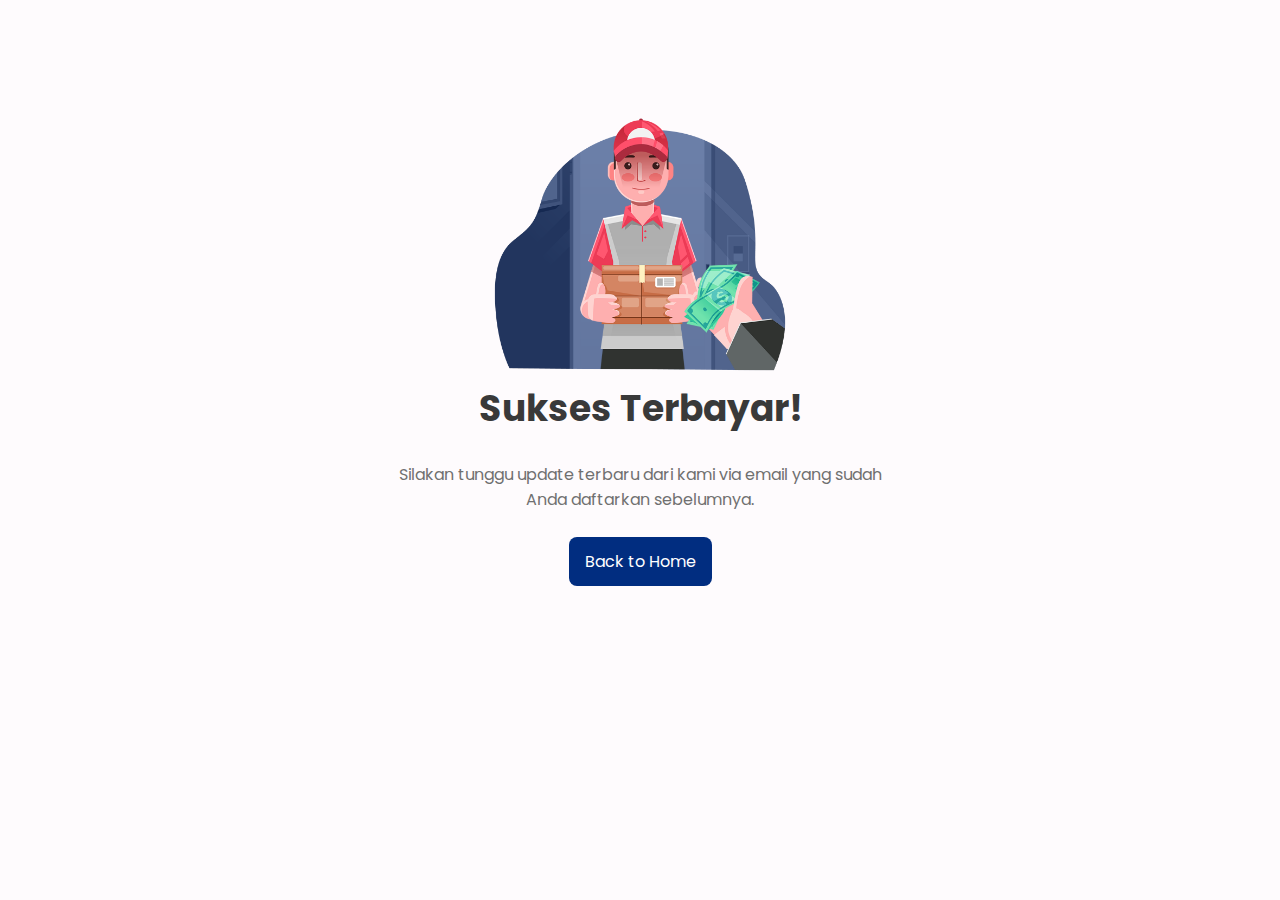
<file: success.html>
<!DOCTYPE html>
<html lang="en">
    <head>
        <meta charset="UTF-8">
        <meta name="viewport" content="width=device-width, initial-scale=1.0">

        <!--========== BOX ICONS ==========-->
        <link href='https://cdn.jsdelivr.net/npm/boxicons@2.0.5/css/boxicons.min.css' rel='stylesheet'>

        <!--========== CSS ==========-->
        <link rel="stylesheet" href="assets/css/styles.css">
        
        <!--========== CSS SLICK ==========-->
        <link rel="stylesheet" type="text/css" href="assets/css/slick.css"/>
        <link rel="stylesheet" type="text/css" href="assets/css/slick-theme.css"/>
        
        <title>Responsive website sneakers</title>
    </head>
    <body onload="myFunction()" style="margin:0;">
        <!--========== PAGE LOADER ==========-->
        <div id="loader"></div>
        
        <!--========== SUCCESS ==========-->
        <div style="display:none;" id="myDiv" class="animate-bottom">
            <img src="assets/img/success-buy.png" alt="" width="320">
            <h2 class="section-title">Sukses Terbayar!</h2>
            <p class="about__description">Silakan tunggu update terbaru dari kami via email yang sudah <br>Anda daftarkan sebelumnya.</p>
                
            <div class="backhome__button">
                <a href="index.html" class="button">Back to Home</a>
            </div>
        </div>

        
        
        <!--========== MAIN JS ==========-->
        <script src="assets/js/main.js"></script>
     
    </body>
</html>
</file>
<file: assets/css/styles.css>
/*===== GOOGLE FONTS =====*/
@import url("https://fonts.googleapis.com/css2?family=Poppins:wght@400;500;600&display=swap");

/*===== VARIABLES CSS =====*/
:root {
  --header-height: 3rem;

  /*========== Colors ==========*/
  --first-color: #012d80;
  --first-color-alt: #021a47;
  --title-color: #393939;
  --text-color: #707070;
  --text-color-light: #A6A6A6;
  --body-color: #fefbfd;
  --container-color: #FFFFFF;

  /*========== Font and typography ==========*/
  --body-font: 'Poppins', sans-serif;
  --biggest-font-size: 2.25rem;
  --h1-font-size: 1.5rem;
  --h2-font-size: 1.25rem;
  --h3-font-size: 1rem;
  --normal-font-size: .938rem;
  --small-font-size: .813rem;
  --smaller-font-size: .75rem;
  --smallest-font-size: .57rem;

  /*========== Font weight ==========*/
  --font-medium: 500;
  --font-semi-bold: 600;

  /*========== Margenes ==========*/
  --mb-1: .5rem;
  --mb-2: 1rem;
  --mb-3: 1.5rem;
  --mb-4: 2rem;
  --mb-5: 2.5rem;
  --mb-6: 3rem;

  /*========== z index ==========*/
  --z-tooltip: 10;
  --z-fixed: 100;
}

@media screen and (min-width: 768px){
  :root{
    --biggest-font-size: 4rem;
    --h1-font-size: 2.25rem;
    --h2-font-size: 1.5rem;
    --h3-font-size: 1.25rem;
    --normal-font-size: 1rem;
    --small-font-size: .875rem;
    --smaller-font-size: .813rem;
  }
}

/*========== BASE ==========*/
*,::before,::after{
  box-sizing: border-box;
}

html{
  scroll-behavior: smooth;
}

/*========== Variables Dark theme ==========*/
body.dark-theme{
  --title-color: #F1F3F2;
  --text-color: #C7D1CC;
  --body-color: #0f0e20;
  --container-color: #21233b;
}

/*========== Button Dark/Light ==========*/
.change-theme{
  position: absolute;
  right: 1.5rem;
  top: 2.2rem;
  display: flex;
  color: var(--text-color);
  font-size: 1.6rem;
  cursor: pointer;
}

body{
  margin: var(--header-height) 0 0 0;
  font-family: var(--body-font);
  font-size: var(--normal-font-size);
  background-color: var(--body-color);
  color: var(--text-color);
  line-height: 1.6;
}

h1,h2,h3,p,ul{
  margin: 0;
}

ul{
  padding: 0;
  list-style: none;
}

a{
  text-decoration: none;
}

img{
  max-width: 100%;
  height: auto;
}


/*========== CLASS CSS ==========*/
.section{
  padding: 4rem 0 2rem;
}

.section-title, .section-subtitle{
  text-align: center;
}

.section-title{
  font-size: var(--h1-font-size);
  color: var(--title-color);
  margin-bottom: var(--mb-3);
}

.section-subtitle{
  display: block;
  color: var(--first-color);
  font-weight: var(--font-medium);
  margin-bottom: var(--mb-1);
}

/*========== LAYOUT ==========*/
.bd-container{
  max-width: 960px;
  width: calc(100% - 2rem);
  margin-left: var(--mb-2);
  margin-right: var(--mb-2);
}

.bd-container-small{
  max-width: 960px;
  width: calc(100% - 2rem);
  margin-left: var(--mb-2);
  margin-right: var(--mb-2);
}

.bd-grid{
  display: grid;
  gap: 1.5rem;
}


.l-header{
  width: 100%;
  position: fixed;
  top: 0;
  left: 0;
  z-index: var(--z-fixed);
  background-color: var(--body-color);
}

/*========== NAV ==========*/
.nav{
  max-width: 1024px;
  height: var(--header-height);
  display: flex;
  justify-content: space-between;
  align-items: center;
}

@media screen and (max-width: 768px){
  .nav__menu{
    position: fixed;
    top: -100%;
    left: 0;
    width: 100%;
    padding: 1.5rem 0 1rem;
    text-align: center;
    background-color: var(--body-color);
    transition: .4s;
    box-shadow: 0 4px 4px rgba(0,0,0,.1);
    border-radius: 0 0 1rem 1rem;
    z-index: var(--z-fixed);
  }
}

.nav__item{
  margin-bottom: var(--mb-2);
}

.nav__link, .nav__logo, .nav__toggle, .nav__icon, .nav__icon{
  color: var(--text-color);
  font-weight: var(--font-medium);
}

.nav__logo:hover{
  color: var(--first-color);
}

.nav__link{
  transition: .3s;
}

.nav__link:hover{
  color: var(--first-color);
}

.nav__toggle, .nav__icon{
  font-size: 1.3rem;
  cursor: pointer;
}

.nav__icon{
  font-size: 1.3rem;
  cursor: pointer;
}

/* Show menu */
.show-menu{
  top: var(--header-height);
}

/* Active menu */
.active-link{
  color: var(--first-color);
}

/* Change background header */
.scroll-header{
  box-shadow: 0 2px 4px rgba(0,0,0,.1);
}


/* Scroll top */
.scrolltop{
  position: fixed;
  right: 1rem;
  bottom: -20%;
  display: flex;
  justify-content: center;
  align-items: center;
  padding: .3rem;
  background: var(--first-color);
  border-radius: .4rem;
  z-index: var(--z-tooltip);
  transition: .4s;
  visibility: hidden;
}

.scrolltop:hover{
  background-color: #1f2e4d;
}

.scrolltop__icon{
  font-size: 1.8rem;
  color: var(--body-color);
}


/* Show scrolltop */
.show-scroll{
  visibility: visible;
  bottom: 1.5rem;
}

/*========== HOME ==========*/
.home__container{
  height: calc(100vh - var(--header-height));
  align-content: center;
}

.home__title{
  font-size: var(--biggest-font-size);
  color: var(--first-color);
  margin-bottom: var(--mb-1);
}

.home__subtitle{
  font-size: var(--h2-font-size);
  color: var(--title-color);
  margin-bottom: var(--mb-4);
}

.home__img{
  width: 300px;
  justify-self: center;
}

/*========== BUTTONS ==========*/
.button{
  display: inline-block;
  background-color: var(--first-color);
  color: #FFF;
  padding: .75rem 1rem;
  border-radius: .5rem;
  transition: .3s;
}

.button:hover{
  background-color: var(--first-color-alt);
}

/*========== SLIDESHOW ==========*/
* {box-sizing:border-box}

/* Slideshow container */
.slideshow-container {
  max-width: 1000px;
  height: auto;
  position: relative;
  margin: auto;
}

/* Hide the images by default */
.mySlides {
  display: none;
}

/* Next & previous buttons */
.prev, .next {
  cursor: pointer;
  position: absolute;
  top: 75%;
  width: auto;
  margin-top: -22px;
  padding: 16px;
  color: var(--first-color);
  font-weight: bold;
  font-size: 13px;
  transition: 0.6s ease;
  border-radius: 0 3px 3px 0;
  user-select: none;
}

/* Position the "next button" to the right */
.next {
  right: 0;
  border-radius: 3px 0 0 3px;
}

/* On hover, add a black background color with a little bit see-through */
.prev:hover, .next:hover {
  background-color:var(--first-color);
  color: white;
}

/* Number text (1/3 etc) */
.numbertext {
  color: #f2f2f2;
  font-size: 12px;
  padding: 8px 12px;
  position: absolute;
  top: 0;
}

/* The dots/bullets/indicators */


.dots {
  cursor: pointer;
  height: 8px;
  width: 8px;
  margin: 0 2px;
  background-color: #bbb;
  border-radius: 50%;
  display: inline-block;
  transition: background-color 0.6s ease;
}

.active, .dots:hover {
  background-color: #717171;
}

/* Fading animation */
.fade {
  -webkit-animation-name: fade;
  -webkit-animation-duration: 1.5s;
  animation-name: fade;
  animation-duration: 1.5s;
}

@-webkit-keyframes fade {
  from {opacity: .4}
  to {opacity: 1}
}

@keyframes fade {
  from {opacity: .4}
  to {opacity: 1}
}


/*========== ABOUT ==========*/
.about__data{
  text-align: center;
}

.about__description{
  margin-bottom: var(--mb-3);
}

.about__img{
  width: 280px;
  border-radius: .5rem;
  justify-self: center;
}

/*========== DETAIL ==========*/
.detail__data{
  text-align: initial;
}

.detail__description{
  margin-bottom: var(--mb-3); 
}

.detail__description b{
  font-weight: var(--font-semi-bold);
}

.detail__img{
 min-width: 7rem;
}

.product-pic-zoom {
  margin-bottom: 10px;
  position: relative;
  z-index: 1;
}

.product-pic-zoom img {
  width: auto;
  border-radius: .5rem;
  justify-self: center;
}

.product-thumbs{
  margin-left: 1.5rem;
  margin-right: 1.5rem;
}

.product-thumbs .pt {
  cursor: pointer;
  position: relative;
  border-radius: .2rem;
}

.product-thumbs .pt img {
  border-radius: .2rem;
}

.product-thumbs .pt.active:after {
  position: absolute;
  content: "";
  width: 100%;
  height: 100%;
  left: 0;
  top: 0;
  border: 1px solid var(--text-color);
  z-index: 1;
  border-radius: .2rem;
}

.price_detail b {
  font-size: var(--h3-font-size);
  color: var(--title-color);
  margin-bottom: var(--mb-3);
}


/*========== SERVICES ==========*/
.services__container{
  row-gap: 2.5rem;
  grid-template-columns: repeat(auto-fit, minmax(220px, 1fr));
}

.services__content{
  text-align: center;
}

.services__img{
  width: 170px;
  border-radius: .4rem;
  margin-bottom: var(--mb-2);
}

.services__title{
  font-size: var(--h3-font-size);
  color: var(--title-color);
  margin-bottom: var(--mb-1);
}

.services__description{
  padding: 0 1.5rem;
}

/*========== PRODUCTS ==========*/
.products__container{
  grid-template-columns: repeat(2, 1fr);
  justify-content: center;
  
}

.products__content{
  position: relative;
  display: flex;
  flex-direction: column;
  background-color: var(--container-color);
  border-radius: .5rem;
  box-shadow: 0 2px 4px rgba(3, 31, 74, 0.15);

  padding: .75rem .75rem 3rem .75rem; 

}

.products__content:hover{
  
  background-color: rgba(201, 196, 196, 0.3);
  transition: .3s;
  
}

.products__img{
  width: 200px;
  display: block;
  margin-left: auto;
  margin-right: auto;
  margin-bottom: var(--mb-2);
  filter: drop-shadow(0 5px 2px rgba(80, 79, 79, 0.2));
}

.products__name, .products__preci{
  font-weight: var(--font-semi-bold);
  color: var(--title-color);
}

.products__name{
  font-size: var(--normal-font-size);
}

.products__detail, .products__preci{
  font-size: var(--small-font-size);
}
.products__preci{
  margin-bottom: var(--mb-4);
}

.products__detail{
  margin-bottom: var(--mb-1);
}

.products__button{
  position: absolute;
  bottom: 0;
  right: 0;
  display: flex;
  padding: .625rem .813rem;
  border-radius: .5rem 0 .5rem 0;
}

.products__button_detail{
  font-size: var(--smallest-font-size);
  position: absolute;
  bottom: 0;
  left: 0;
  display: flex;  
  padding: .625rem .813rem;
  border-radius: 0 .5rem 0 .5rem;
}


/*========== SLICK ==========*/
.slick_two
{
  width: 90%;
  margin: auto;
}

/*========== SIZE CHART ==========*/
.size__data{
  text-align: center;
}

.size__description{
  margin-bottom: var(--mb-5);
}

.size__img{
  width: 230px;
  justify-self: center;
}

/*========== CONTACT ==========*/
.contact__container{
  text-align: center;
}

.contact__description{
  margin-bottom: var(--mb-3);
}

/*========== FOOTER ==========*/
.footer__container{
  grid-template-columns: repeat(auto-fit, minmax(220px, 1fr));
  row-gap: 2rem;
}

.footer__logo{
  font-size: var(--h3-font-size);
  color: var(--first-color);
  font-weight: var(--font-semi-bold);
}

.footer__description{
  display: block;
  font-size: var(--small-font-size);
  margin: .25rem 0 var(--mb-3);
}

.footer__social{
  font-size: 1.5rem;
  color: var(--title-color);
  margin-right: var(--mb-2);
}

.footer__title{
  font-size: var(--h2-font-size);
  color: var(--title-color);
  margin-bottom: var(--mb-2);
}

.footer__link{
  display: inline-block;
  color: var(--text-color);
  margin-bottom: var(--mb-1);
}

.footer__link:hover{
  color: var(--first-color);
}

.footer__copy{
  text-align: center;
  font-size: var(--small-font-size);
  color: var(--text-color-light);
  margin-top: 3.5rem;
}

/*========== NAV SHOP ==========*/
/* The container <div> - needed to position the dropdown content */
.nav__shop {
  position: relative;
  display: inline-block;
}

/* Untuk lingkaran diatas icon */
.nav__shop a span {
  position: absolute;
  right: -8px;
  top: -1px;
  height: 17px;
  width: 17px;
  background: var(--first-color);
  color: var(--body-color);
  border-radius: 50%;
  font-size: 8px;
  font-weight: 700;
  text-align: center;
  line-height: 13px;
  border: 2px solid var(--body-color);
}

.nav__icon:hover{
  color: var(--first-color);
}

/* Dropdown Content (Hidden by Default) */
.nav__shop-content {
  display: none;
  position: absolute;
  right: 0;
  min-width: 100px;
  background: var(--container-color);
  box-shadow: 1px 2px 3px 0px rgba(0,0,0,0.10);
  border-radius: 6px;
  z-index: var(--z-fixed);
  float:right;
  padding: 20px;
}

.title_shop {
  border-bottom: 1px solid rgba(201, 196, 196, 0.3);
  padding-bottom: 35px;
}

.title_shop span {
  float: left;
  color: var(--text-color);
  font-size: var(--smallest-font-size); /* ======= */
  font-weight: var(--font-medium);
}
 
.item {
  padding: 15px 0 15px 0;
  display: flex;
  border-bottom:  1px solid rgba(201, 196, 196, 0.3);
}

.image_cart {
  width: 50px;
  height: 50px;
  border-radius: 6px;

  position: relative;
  padding: 4% .4% 4% .4%;
  background-color: rgba(201, 196, 196, 0.3);
  border-radius: .2rem;
  overflow: hidden;
  display: flex;
  justify-content: center;
}

.image_c {
  width: 40px;

}

.description {
  padding-top: 10px;
  margin-left: 20px;
  margin-right: 20px;
  width: 56px;
}
 
.description span {
  display: block;
  font-size: var(--smallest-font-size);
  color: var(--title-color);
  font-weight: var(--font-semi-bold);
}
 
.description span:first-child {
  margin-bottom: 5px;
}
.description span:last-child {
  font-weight: var(--font-medium);
  margin-top: 0.3px;
  color: var(--text-color);
}

.total-price {
  width: 110px;
  padding: 15px;
  text-align: center;
  font-size: var(--smallest-font-size);
  color: var(--title-color);
  font-weight: var(--font-semi-bold);
}

.delete-item {
  padding: 15px 0 15px 15px;
  vertical-align: baseline;
  text-align: center;
  font-size: var(--font-medium);
  color: var(--title-color);
  border-radius: .2rem;
}

.delete-item:hover {
  color: var(--first-color);
}

.total-all {
  padding: 15px 44px 35px 0;
}

.total-all span:first-child {
  float: left;
  color: var(--text-color);
  font-size: var(--smallest-font-size);
  font-weight: var(--font-medium);
}

.total-all span:last-child {
  float: right;
  font-size: var(--smallest-font-size);
  color: var(--title-color);
  font-weight: var(--font-semi-bold);
  padding-right: 12%;
}

.button-top{
  color: var(--text-color);
  display: inline-block;
  background-color: rgba(201, 196, 196, 0.3);
  padding: .75rem 1rem;
  border-radius: .2rem;
  transition: .3s;
}

.button-top:hover{
  color: var(--body-color);
  background-color: var(--text-color-light);
}

.button-top2{
  color: #FFF;
  display: inline-block;
  background-color: var(--first-color);
  padding: .75rem 1rem;
  border-radius: .2rem;
  transition: .3s;
}

.button-top2:hover{
  background-color: var(--first-color-alt);
}

.btn-viewcard{
  text-align: center;
  font-size: var(--smallest-font-size);
}

.btn-checkout{
  padding-top: .5rem;
  text-align: center;
  font-size: var(--smallest-font-size);
}

/* Links inside the dropdown */
.nav__shop-content a {
  padding: 12px 16px;
  text-decoration: none;
  display: block;
}

/* Show the dropdown menu on hover */
.nav__shop:hover .nav__shop-content {display: block;}



/*--========== Breadcrumb Pagination ==========--*/
.breadcrumb-pagination{
  border-bottom:  1px solid rgba(201, 196, 196, 0.3);
}

.breadcrumb {
  padding: 5px 5px;
  list-style: none;  
}
.breadcrumb li {
  display: inline;
  font-size: var(--small-font-size);
}
.breadcrumb li+li:before {
  padding: 8px;
  color: var(--text-color);
  content: "/\00a0";
}
.breadcrumb li a {
  color: var(--first-color);
  text-decoration: none;
}
.breadcrumb li a:hover {
  color: var(--first-color-alt);
}

/*========== SIZE-DETAIL ==========*/
.size_detail-container{
  padding: 10px 0;
  margin-bottom: 10px;
}

.sizes_detail{
  padding: 8px 0;
  display: flex;
  align-items: center;
  flex-wrap: wrap; /*Agar bisa turun ke bawah*/
}

.size_detail{
  width: 40px;
  height: 40px;
  border-radius: 6px;
  background-color: var(--container-color);
  box-shadow: 0 2px 4px rgba(3, 31, 74, 0.15);
  margin-right: 5px;
  margin-bottom: 5px;
  text-align: center;
  line-height: 40px;
  font-size: var(--smaller-font-size);
  cursor: pointer;
  transition: .3s;
  float: left; 
}

.size_detail:hover{
  background-color: rgba(201, 196, 196, 0.3);
  transition: .3s;
}

.size_detail.active{
  background-color: var(--first-color);
  color: #fff;
  transition: .5s;
}


/*========== SHOPPING CART ==========*/

.cart-table {
  margin-bottom: 40px;
}

.cart-table table {
  width: 100%;
  border: 1px solid rgba(201, 196, 196, 0.3);
  background: var(--container-color);
  border-radius: 0.4rem;
}

.cart-table table tr th {
  font-size: var(--smaller-font-size);
  color: var(--text-color);
  font-weight: var(--font-semi-bold);
  border-bottom: 1px solid rgba(201, 196, 196, 0.3);
  text-align: center;
  padding: 18px 0 19px;
}

.cart-table table tr th.p-name {
  text-align: left;
}

.cart-table table tr td {
  text-align: center;
  padding-top: 15px;
  padding-bottom: 15px;
}

.cart-table table tr td.cart-pic {
  width: 25%;
  padding-left: 25px;
  padding-right: 20px;
}

.cart-table table tr td.cart-title {
  text-align: left;
}

.cart-table table tr td.cart-title {
  color: var(--text-color);
  font-size: var(--smaller-font-size);
}

.cart-table table tr td.p-price{
  width: 20%;
}

.cart-table table tr td.p-size {
  width: 15%;
}


.cart-table table tr td.delete-item-sc a{
  font-size: var(--font-medium);
  color: var(--title-color);
}

.cart-table table tr td.delete-item-sc a:hover {
  color: var(--first-color);
}

.cart-table table tr td.p-price, .cart-table table tr td.p-size{
  color: var(--text-color);
  font-size: var(--smaller-font-size);
}




/*========== CHECKOUT ==========*/

.proceed-checkout ul {
  border: 1px solid rgba(201, 196, 196, 0.3);
  background: var(--container-color);
  padding-left: 25px;
  padding-right: 25px;
  padding-top: 10px;
  padding-bottom: 22px;
  border-radius: 0.4rem 0.4rem 0 0;
}

.proceed-checkout ul li {
  list-style: none;
  font-size: var(--smaller-font-size);
  color: var(--text-color);
  text-transform: uppercase;
  overflow: hidden;
  
}

.proceed-checkout ul li.subtotal {
  text-transform: capitalize;
  border-bottom: 1px solid rgba(201, 196, 196, 0.3);
  padding-top: 14px;
  padding-bottom: 14px;
}

.proceed-checkout ul li.subtotal-btm {
  text-transform: capitalize;
  padding-top: 14px;
}

.proceed-checkout ul li.subtotal span, .proceed-checkout ul li.subtotal-btm span {
  font-weight: var(--font-semi-bold);
}

.proceed-checkout ul li span {
  float: right;
}

.proceed-checkout .proceed-btn {
  font-size: var(--smaller-font-size);
  color: #FFF;
  background: var(--first-color);
  text-transform: uppercase;
  padding: 15px 25px 14px 25px;
  display: block;
  text-align: center;
  border: 1px solid rgba(201, 196, 196, 0.3);
  border-radius: 0 0 0.4rem 0.4rem;
}

.proceed-checkout .proceed-btn:hover {
  background: var(--first-color-alt);
}


/*========== INPUT BIODATA ==========*/

input, select, textarea {
  width: 100%;
  padding: 12px 20px;
  margin: 8px 0;
  display: inline-block;
  border: 1px solid #ccc;
  border-radius: 4px;
  box-sizing: border-box;
}

.form-group{
  padding-top: var(--mb-1);
  font-size: var(--small-font-size);
}

.mb-4{
  font-size: var(--h3-font-size);
  color: var(--title-color);
  margin-bottom: var(--mb-1);
}







/* Center the loader */
#loader {
  position: absolute;
  left: 50%;
  top: 50%;
  z-index: 1;
  width: 70px;
  height: 70px;
  margin: -76px 0 0 -76px;
  border: 8px solid #f3f3f3;
  border-radius: 50%;
  border-top: 8px solid var(--first-color);
  -webkit-animation: spin 2s linear infinite;
  animation: spin 2s linear infinite;
}

@-webkit-keyframes spin {
  0% { -webkit-transform: rotate(0deg); }
  100% { -webkit-transform: rotate(360deg); }
}

@keyframes spin {
  0% { transform: rotate(0deg); }
  100% { transform: rotate(360deg); }
}

/* Add animation to "page content" */
.animate-bottom {
  position: relative;
  -webkit-animation-name: animatebottom;
  -webkit-animation-duration: 1s;
  animation-name: animatebottom;
  animation-duration: 1s;
  padding-top: 7rem;
}

@-webkit-keyframes animatebottom {
  from { bottom:-100px; opacity:0 } 
  to { bottom:0px; opacity:1 }
}

@keyframes animatebottom { 
  from{ bottom:-100px; opacity:0 } 
  to{ bottom:0; opacity:1 }
}

#myDiv {
  display: none;
  text-align: center;
}



/*========== MEDIA QUERIES ==========*/
@media screen and (min-width: 576px){
  .home__container,
  .about__container,
  .size__container{
    grid-template-columns: repeat(2,1fr);
    align-items: center;
  }

  .cart-table table {
    min-width: 545px;
  }

  .detail__container{
    grid-template-columns: repeat(2,1fr);
    align-items: flex-start;
  }

  .prev, .next {
    top: 50%;
  }

  .home {
    margin-left: var(--mb-4);
    margin-right: var(--mb-4);
  }

  .about__data, .about__initial,
  .detail__data, .detail__initial,
  .size__data, .size__initial,
  .contact__container, .contact__initial{
    text-align: initial;
  }

   .about__img, .detail__img, .size__img{
    width: 380px;
    order: -1;
  }

  .contact__container{
    grid-template-columns: 1.75fr 1fr;
    align-items: center;
  }

  .contact__button{
    justify-self: center;
  }

  .backhome__button{
    justify-self: center;
  }

  .title_shop span {
    font-size: var(--smaller-font-size);
  }

  .total-price {
    width: 110px;
    font-size: var(--smaller-font-size);
  }

  .description span {
    font-size: var(--smaller-font-size);
  }

  .description span:last-child {
    font-size: var(--smallest-font-size);
  }

  .description {
    width: 100px;
  }

  .total-all {
    padding-right: 30px;
  }

  .total-all span:first-child {
    font-size: var(--smaller-font-size);
  }
  
  .total-all span:last-child {
    font-size: var(--smaller-font-size);
  }
    
  .btn-viewcard{
    font-size: var(--smaller-font-size);
  }
  
  .btn-checkout{
    font-size: var(--smaller-font-size);
  }
}

@media screen and (min-width: 768px){
  .cart__container{
    grid-template-columns: repeat(2,1fr);
    align-items: flex-start;
  }

  body{
    margin: 0;
  }

  .section{
    padding-top: 8rem;
  }

  .nav{
    height: calc(var(--header-height) + 1.5rem);
  }

  .nav__list{
    display: flex;
  }

  .nav__item{
    margin-left: var(--mb-5);
    margin-bottom: 0;
  }

  .nav__toggle{
    display: none;
  }

  .change-theme{
    position: initial;
    margin-left: var(--mb-2);
  }

  .home__container{
    height: 100vh;
    justify-items: center;
  }

  .services__container,
  .products__container{
    margin-top: var(--mb-6);
  }
}

@media screen and (min-width: 960px){


  .bd-container{
    margin-left: auto;
    margin-right: auto;
  }

  .home__img{
    width: 500px;
  }

  .about__container,
  .app__container{
    column-gap: 7rem;
  }

  .detail__container, 
  .cart__container{
    column-gap: 2rem;
  }

  .product-thumbs{
    margin-left: 0;
    margin-right: 0;
  }
}


/* For tall screens on mobiles y desktop*/
@media screen and (min-height: 721px) {
  .home__container {
      height: 640px;
  }
}
</file>
